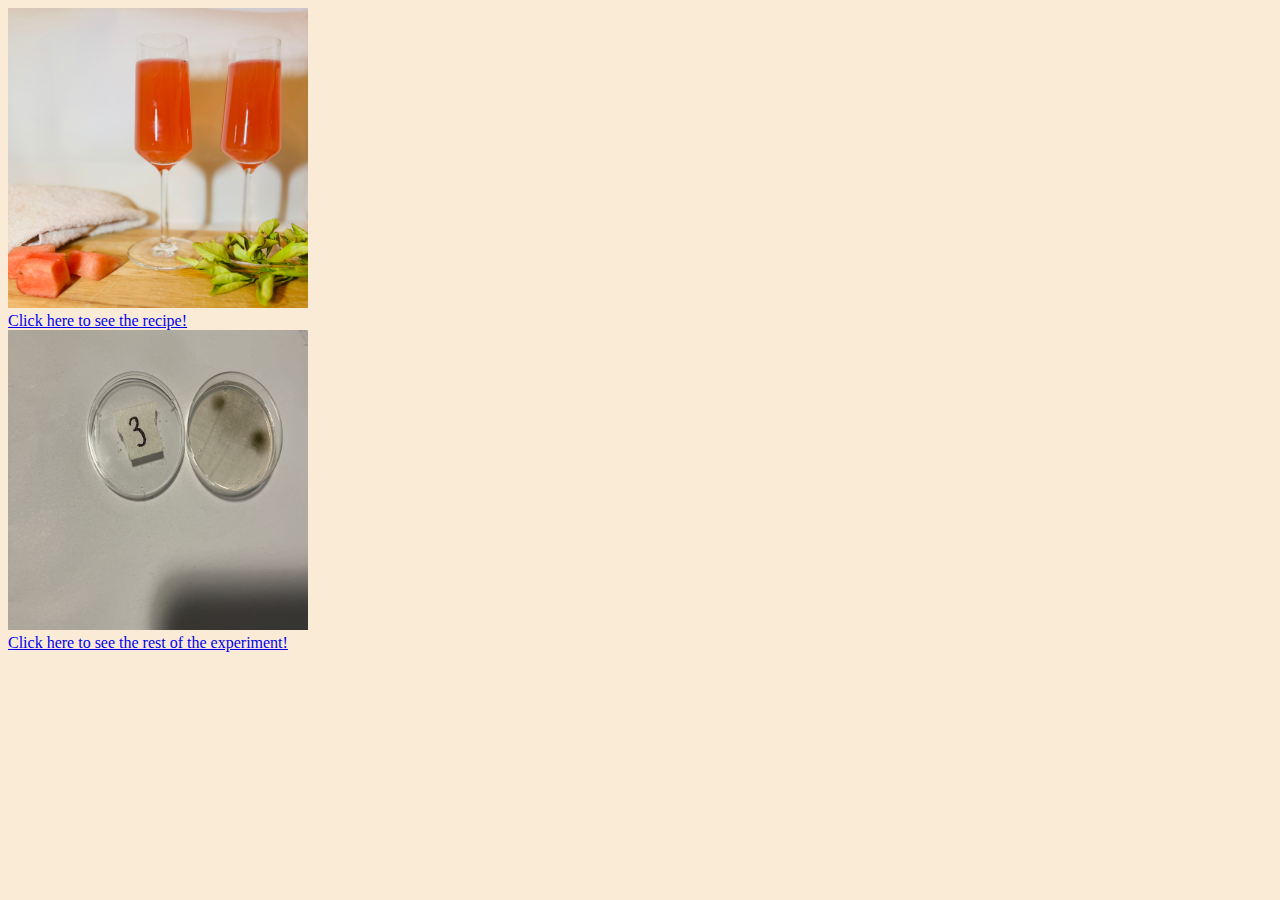
<file: index.html>
<!DOCTYPE html>
<html>
    <head>
        <link rel="stylesheet" href="recipe.css"/>
        <style>
            body{
                background-color: antiquewhite;   

            }
        </style>
    </head>
    <body>
    <img class="image" src="images/finished product.jpg" alt="finished product photo">
    <br>
    <a href="recipe.html">
        Click here to see the recipe!
        
    </a>
    <br>
     <img class="image" src="images/viber_image_2025-08-13_15-02-05-090.jpg" alt="experiment photo">
    <br>
    <a href="Experiment1Results1.html">
        Click here to see the rest of the experiment!      
    </a>
    
    </body>
</html>
</file>
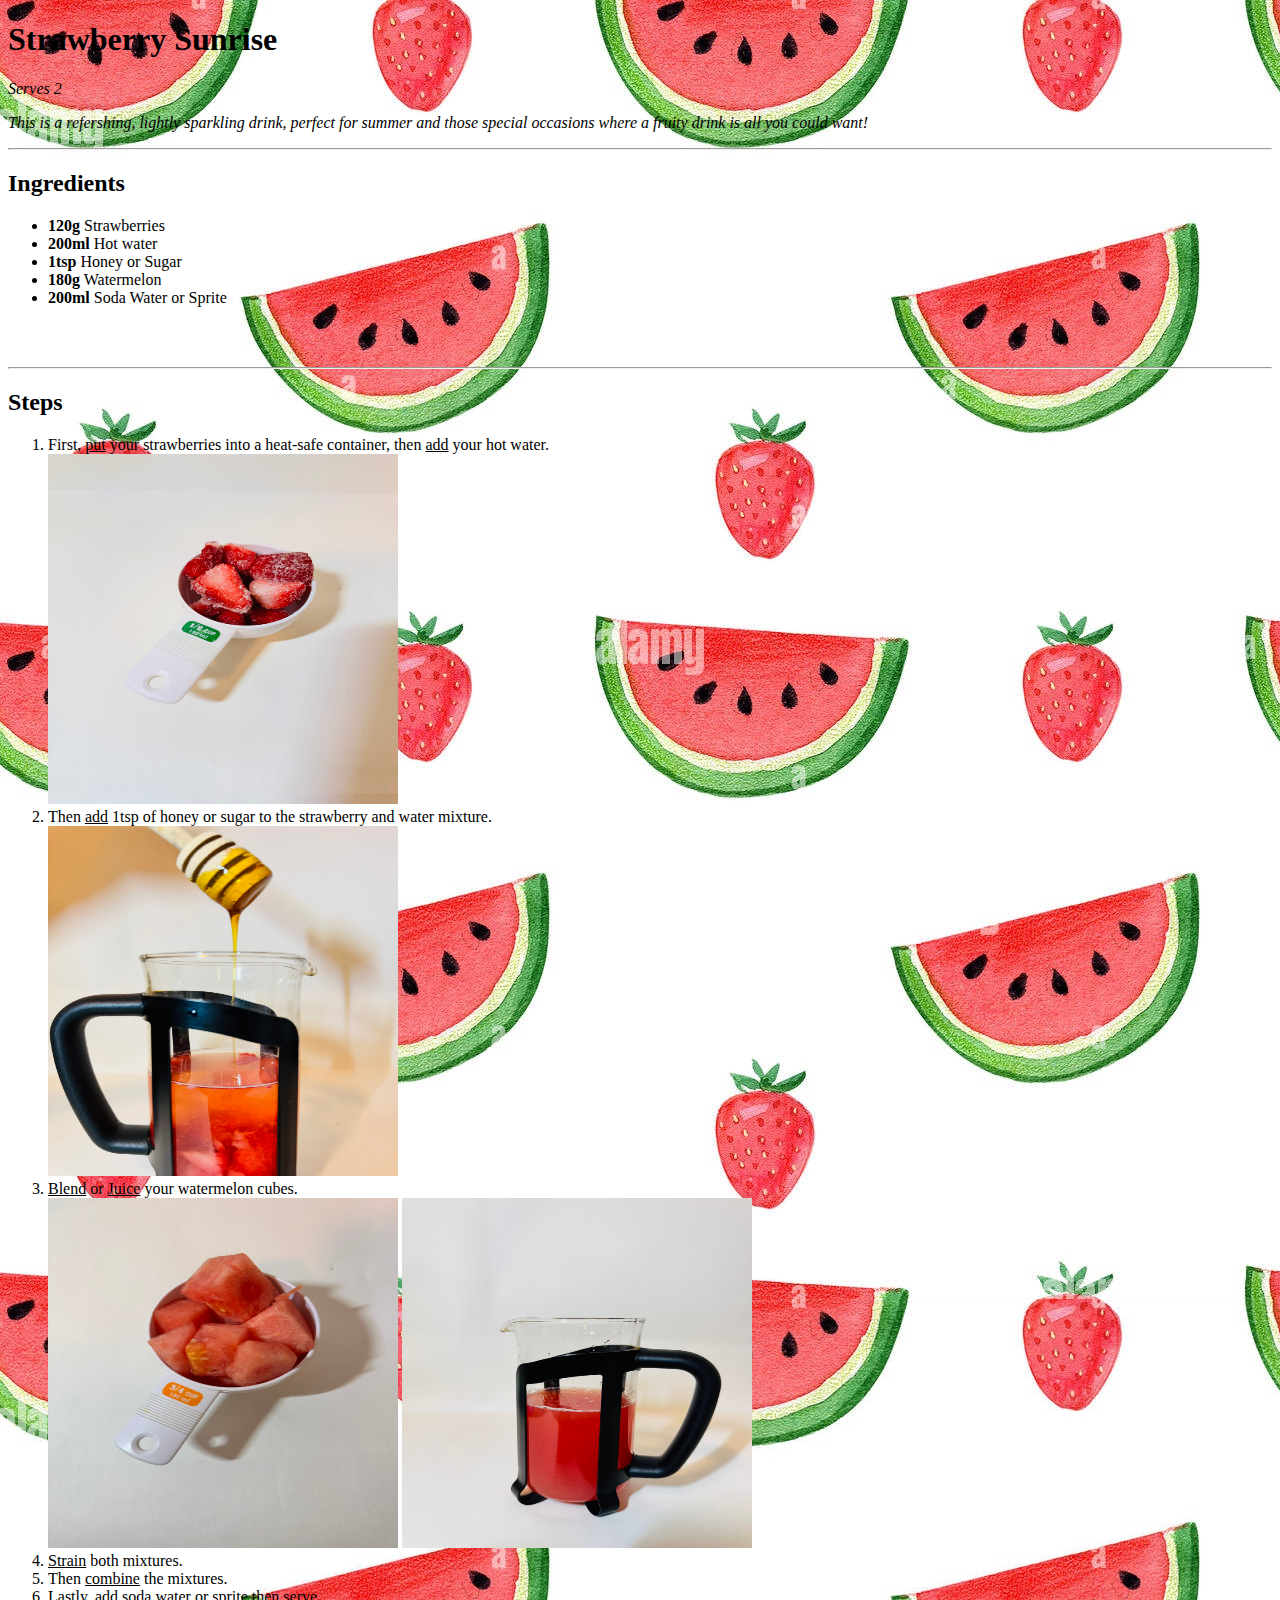
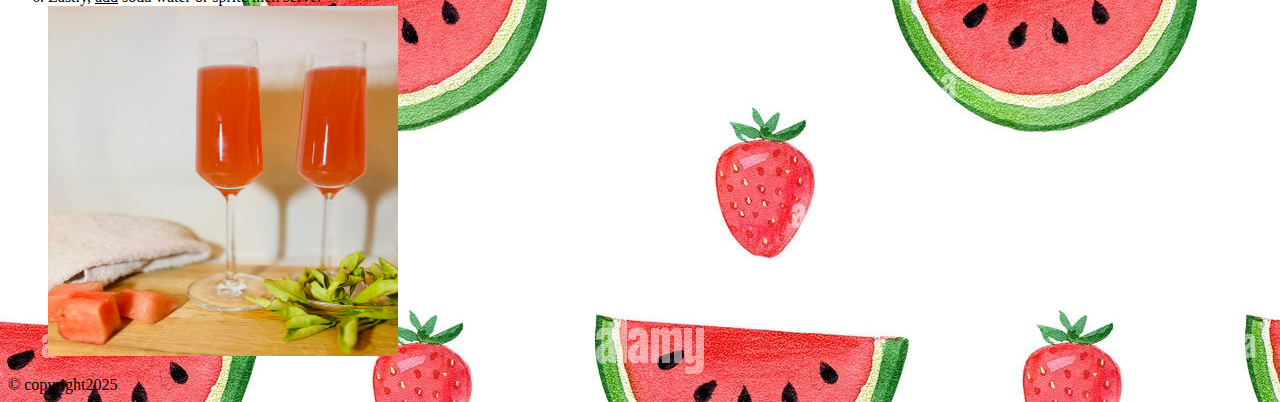
<file: recipe.html>
<!DOCTYPE html>
<html>
    <head>
        <link rel="stylesheet" href="recipe.css">
        <style>
            body {
                background-image:url('images/pattern-seamless-background-hand-drawn-watercolor-juicy-watermelon-and-red-strawberry-on-white-background-W773R6.jpg') ;
            }

        </style>
    </head>
    <body>
        <header>
            <h1>Strawberry Sunrise</h1> 
            <p><em>Serves 2</em></p>
            <p><em>This is a refershing, lightly sparkling drink, perfect for summer and those special occasions where a fruity drink is all you could want!</em>
            </p>
        </header>
         
         <hr>
         <div>
          <h2>Ingredients</h2>
         <ul>
            <li>
                <strong>120g</strong> Strawberries
            </li>
            <li>
                <strong>200ml</strong> Hot water
            </li> 
            <li>
                <strong>1tsp</strong> Honey or Sugar
            </li>
            <li>
                <strong>180g</strong> Watermelon
            </li>
            <li>
                <strong>200ml</strong> Soda Water or Sprite
            </li>
         </ul>  
         </div>
         <br>
         <br>
         <hr>
         <div>
                   <h2>Steps</h2>
         <ol>
            <li>
               First, <u>put</u> your strawberries into a heat-safe container, then <u>add</u> your hot water. <br>
            <img src="images/Strawberries.jpg" alt="strawberries" width="350px" height="350px">
            </li>
            <li>
                Then <u>add</u> 1tsp of honey or sugar to the strawberry and water mixture. <br>
            <img src="images/Strawberry and honey.jpg" alt="strawberry and honey mixture" width="350px" height="350px">
            </li>
            <li>
                <u>Blend</u> or <u>Juice</u> your watermelon cubes. <br>
                <img src="images/Watermelon.jpg" alt="watermelon" width="350px" height="350px"> 
                <img src="images/Watermelon juice.jpg" alt="watermelon juice" width="350px" height="350px">
            </li>
            <li>
                <u>Strain</u> both mixtures. 
            </li>
            <li>
                Then <u>combine</u> the mixtures.
            </li>
            <li>
                Lastly, <u>add</u> soda water or sprite then serve. <br>
            <img src="images/finished product.jpg" alt="serving suggestion" width="350px" height="350px">
            </li>
         </ol>  
         </div>
         <footer>&copy; copyright2025</footer>
    </body>
</html>
</file>
<file: recipe.css>
body{
    /* background-image:url('images/pattern-seamless-background-hand-drawn-watercolor-juicy-watermelon-and-red-strawberry-on-white-background-W773R6.jpg') ; */
    /* background-color: bisque; */
}
.image {
    height: 300px;
    width: 300px;
    
}
.petri_dish {
    height: 450px;
    width: 450px;
}
</file>
